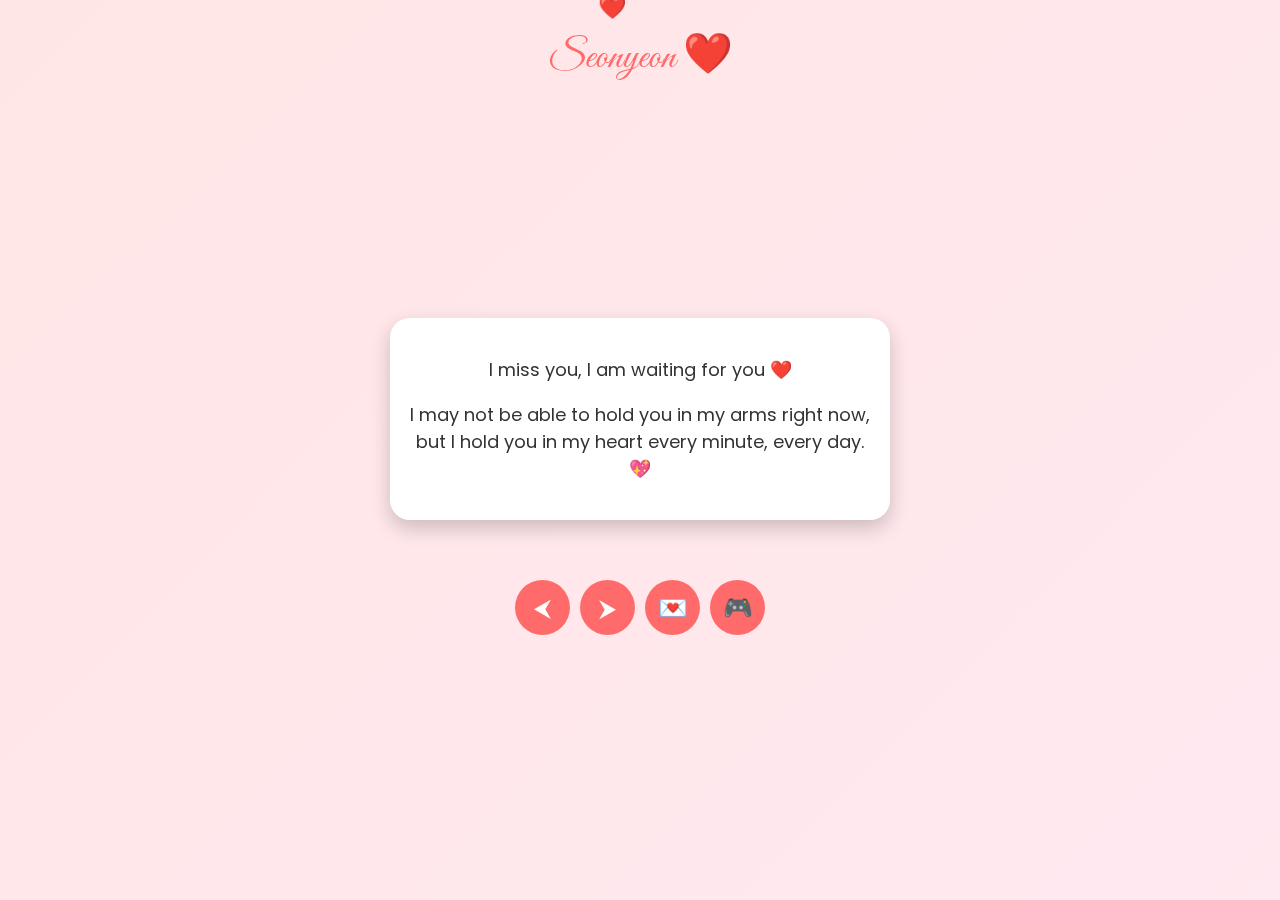
<file: Akkuez.html>
<!DOCTYPE html>
<html lang="en">
<head>
  <meta charset="UTF-8">
  <meta name="viewport" content="width=device-width, initial-scale=1">
  <title>Seonyeon ❤️</title>

  <!-- Fonts -->
  <link href="https://fonts.googleapis.com/css2?family=Great+Vibes&family=Poppins:wght@400;600&display=swap" rel="stylesheet">

  <style>
    * {
      box-sizing: border-box;
    }

    body {
      margin: 0;
      padding: 0;
      font-family: 'Poppins', sans-serif;
      background: linear-gradient(135deg, #ffe6e6, #ffe9f0);
      overflow-x: hidden;
      min-height: 100vh;
      position: relative;
    }

    .container {
      text-align: center;
      padding: 30px 15px;
      position: relative;
      min-height: 100vh;
      display: flex;
      flex-direction: column;
      justify-content: center; /* Changed to center content vertically */
      align-items: center;
      z-index: 1;
    }

    .title {
      font-family: 'Great Vibes', cursive;
      font-size: 40px;
      color: #ff6b6b;
      margin-top: 0;
      margin-bottom: 20px;
    }

    .content-wrapper {
      display: flex;
      flex-direction: column;
      align-items: center;
      justify-content: center;
      flex-grow: 1;
      width: 100%;
    }

    .page {
      display: none;
      font-size: 18px;
      color: #333;
      padding: 20px;
      background: white;
      margin: 20px auto;
      border-radius: 20px;
      max-width: 500px;
      box-shadow: 0 8px 20px rgba(0, 0, 0, 0.2);
      animation: fadeIn 0.8s;
    }

    .page.active {
      display: block;
    }

    .navigation {
      margin: 40px 0; /* Adjusted margin */
      display: flex;
      justify-content: center;
      gap: 10px;
      flex-wrap: wrap;
      position: relative;
      bottom: 0;
    }

    .nav-btn {
      background: #ff6b6b;
      border: none;
      border-radius: 50%;
      width: 55px;
      height: 55px;
      color: white;
      font-size: 24px;
      cursor: pointer;
      transition: 0.3s;
    }

    .nav-btn:hover {
      background: #ff3c3c;
    }

    .signature {
      font-family: 'Great Vibes', cursive;
      font-size: 26px;
      color: #d23669;
      margin-top: 30px;
    }

    /* Pop-ups */
    .pop-up {
      position: absolute;
      width: 220px;
      height: 170px;
      background-image: url('https://media1.tenor.com/m/_iNtJEYFXAQAAAAd/hugs-and-kisses-hugs.gif');
      background-size: cover;
      background-position: center;
      background-repeat: no-repeat;
      border: 2px solid #ff6b6b;
      border-radius: 15px;
      box-shadow: 0 4px 10px rgba(0,0,0,0.3);
      display: flex;
      align-items: center;
      justify-content: center;
      flex-direction: column;
      padding: 8px;
      font-family: 'Poppins', sans-serif;
      font-size: 13px;
      text-align: center;
      overflow: hidden;
      backdrop-filter: blur(3px);
      z-index: 9999;
      animation: popAppear 0.5s ease;
      touch-action: none;
      cursor: move;
    }

    .pop-up-text {
      background: rgba(255, 255, 255, 0.7);
      padding: 5px 10px;
      border-radius: 10px;
      margin-top: 50px;
    }

    .close-btn {
      position: absolute;
      top: 5px;
      right: 7px;
      background: #ff6b6b;
      color: white;
      border: none;
      border-radius: 50%;
      font-size: 10px;
      width: 20px;
      height: 20px;
      cursor: pointer;
    }

    /* Heart falling effect */
    .heart {
      position: fixed;
      top: -10px;
      font-size: 20px;
      color: #ff6b6b;
      animation: fall 5s linear infinite;
      z-index: 0;
    }

    /* Game Window */
    #gameWindow {
      position: fixed;
      top: 50%;
      left: 50%;
      transform: translate(-50%, -50%);
      width: 300px;
      height: 400px;
      background: rgba(255, 255, 255, 0.85);
      border-radius: 20px;
      box-shadow: 0 8px 20px rgba(0, 0, 0, 0.2);
      z-index: 9998;
      display: none;
      padding: 20px;
      backdrop-filter: blur(5px);
      border: 2px solid #ff6b6b;
    }

    #gameContent {
      width: 100%;
      height: 100%;
      position: relative;
    }

    .close-game {
      position: absolute;
      top: 10px;
      right: 10px;
      background: #ff6b6b;
      color: white;
      border: none;
      border-radius: 50%;
      width: 25px;
      height: 25px;
      cursor: pointer;
    }

    /* Game Elements */
    #gameScore {
      font-size: 18px;
      margin-bottom: 10px;
      color: #ff6b6b;
      font-weight: bold;
    }

    #gameTimer {
      font-size: 18px;
      margin-bottom: 15px;
      color: #ff6b6b;
      font-weight: bold;
    }

    #gameTarget {
      font-size: 40px;
      position: absolute;
      cursor: pointer;
      transition: transform 0.2s;
    }

    @keyframes fall {
      0% { transform: translateY(0) rotate(0deg); }
      100% { transform: translateY(100vh) rotate(360deg); }
    }

    @keyframes fadeIn {
      from { opacity: 0; }
      to { opacity: 1; }
    }

    @keyframes popAppear {
      0% { transform: scale(0); opacity: 0; }
      100% { transform: scale(1); opacity: 1; }
    }

    /* Mobile adjustments */
    @media (max-width: 600px) {
      .title {
        font-size: 32px;
      }

      .page {
        font-size: 16px;
        padding: 15px;
        max-width: 90%;
      }

      .signature {
        font-size: 22px;
      }

      .nav-btn {
        width: 50px;
        height: 50px;
        font-size: 20px;
      }

      .pop-up {
        width: 200px;
        height: 150px;
      }

      .pop-up-text {
        font-size: 12px;
      }

      #gameWindow {
        width: 280px;
        height: 380px;
      }
    }
  </style>

</head>

<body>

<div class="container">
  <div class="title">Seonyeon ❤️</div>
  
  <div class="content-wrapper">
    <div id="page1" class="page active">
      <p>I miss you, I am waiting for you ❤️</p>
      <p>I may not be able to hold you in my arms right now, but I hold you in my heart every minute, every day. 💖</p>
    </div>

    <div id="page2" class="page">
      <p>I showed you a side of me that no one had ever seen before. 🌸<br>
      I treated you like I've never treated anyone else.<br>
      For you, I tried to be who I've never been for anyone.<br>
      I did it only for you, because you were the one person I felt was "different" from the world. 🌹</p>

      <div class="signature">Your lovely Vishnu💕</div>
    </div>

    <div class="navigation">
      <button class="nav-btn" onclick="prevPage()">⮜</button>
      <button class="nav-btn" onclick="nextPage()">⮞</button>
      <button class="nav-btn" onclick="popUpMessages()">💌</button>
      <button class="nav-btn" onclick="openGameWindow()">🎮</button>
    </div>
  </div>
</div>

<!-- Game Window -->
<div id="gameWindow">
  <button class="close-game" onclick="closeGameWindow()">X</button>
  <div id="gameContent">
    <div id="gameScore">❤️ Score: 0</div>
    <div id="gameTimer">⏱️ Time: 30</div>
    <div id="gameTarget">❤️</div>
  </div>
</div>

<!-- Elfsight Audio Player -->
<script src="https://static.elfsight.com/platform/platform.js" async></script>
<div class="elfsight-app-9c05c733-357e-4296-b572-81576f6254f4" data-elfsight-app-lazy></div>

<script>
  // Page navigation
  let currentPage = 1;
  const totalPages = 2;

  function nextPage() {
    if (currentPage < totalPages) {
      document.getElementById(`page${currentPage}`).classList.remove('active');
      currentPage++;
      document.getElementById(`page${currentPage}`).classList.add('active');
    }
  }

  function prevPage() {
    if (currentPage > 1) {
      document.getElementById(`page${currentPage}`).classList.remove('active');
      currentPage--;
      document.getElementById(`page${currentPage}`).classList.add('active');
    }
  }

  // Popup messages
  function popUpMessages() {
    const messages = [
      'Miss you baby 💖',
      'Miss you yaar 💞',
      'Text me, I am waiting 💬',
      'Love youuu so much 😘',
      'Can\'t wait to see you 😍'
    ];

    messages.forEach(message => {
      const popUp = document.createElement('div');
      popUp.classList.add('pop-up');

      popUp.style.left = `${Math.random() * 70 + 10}%`;
      popUp.style.top = `${Math.random() * 70 + 10}%`;

      const closeBtn = document.createElement('button');
      closeBtn.classList.add('close-btn');
      closeBtn.innerHTML = 'X';
      closeBtn.onclick = () => popUp.remove();

      const popUpText = document.createElement('div');
      popUpText.classList.add('pop-up-text');
      popUpText.innerHTML = `${message}`;

      popUp.appendChild(closeBtn);
      popUp.appendChild(popUpText);
      document.body.appendChild(popUp);

      // Make it draggable
      makeDraggable(popUp);
    });
  }

  function makeDraggable(element) {
    let posX = 0, posY = 0, mouseX = 0, mouseY = 0;
    element.onmousedown = dragMouseDown;

    function dragMouseDown(e) {
      e.preventDefault();
      mouseX = e.clientX;
      mouseY = e.clientY;
      document.onmouseup = closeDragElement;
      document.onmousemove = elementDrag;
    }

    function elementDrag(e) {
      e.preventDefault();
      posX = mouseX - e.clientX;
      posY = mouseY - e.clientY;
      mouseX = e.clientX;
      mouseY = e.clientY;
      element.style.top = (element.offsetTop - posY) + "px";
      element.style.left = (element.offsetLeft - posX) + "px";
    }

    function closeDragElement() {
      document.onmouseup = null;
      document.onmousemove = null;
    }
  }

  // Game functionality
  let gameScore = 0;
  let gameTime = 30;
  let gameActive = false;
  let gameTimer;
  let targetMoveInterval;

  function openGameWindow() {
    document.getElementById('gameWindow').style.display = 'block';
    startGame();
  }

  function closeGameWindow() {
    document.getElementById('gameWindow').style.display = 'none';
    endGame();
  }

  function startGame() {
    gameScore = 0;
    gameTime = 30;
    gameActive = true;
    
    document.getElementById('gameScore').textContent = '❤️ Score: 0';
    document.getElementById('gameTimer').textContent = '⏱️ Time: 30';
    
    // Position target randomly
    moveTarget();
    
    // Start timer
    gameTimer = setInterval(() => {
      gameTime--;
      document.getElementById('gameTimer').textContent = `⏱️ Time: ${gameTime}`;
      
      if (gameTime <= 0) {
        endGame();
        alert(`awww baby you got ${gameScore} ❤️`);
      }
    }, 1000);
    
    // Move target every 1.5 seconds
    targetMoveInterval = setInterval(moveTarget, 1500);
    
    // Add click event to target
    document.getElementById('gameTarget').onclick = function() {
      if (gameActive) {
        gameScore++;
        document.getElementById('gameScore').textContent = `❤️ Score: ${gameScore}`;
        this.style.transform = 'scale(1.5)';
        setTimeout(() => {
          this.style.transform = 'scale(1)';
          moveTarget();
        }, 200);
      }
    };
  }

  function moveTarget() {
    if (!gameActive) return;
    
    const gameArea = document.getElementById('gameContent');
    const target = document.getElementById('gameTarget');
    
    const maxX = gameArea.clientWidth - target.clientWidth;
    const maxY = gameArea.clientHeight - target.clientHeight - 50; // Account for score/timer
    
    const randomX = Math.floor(Math.random() * maxX);
    const randomY = Math.floor(Math.random() * maxY) + 50; // Start below score/timer
    
    target.style.left = randomX + 'px';
    target.style.top = randomY + 'px';
  }

  function endGame() {
    gameActive = false;
    clearInterval(gameTimer);
    clearInterval(targetMoveInterval);
    document.getElementById('gameTarget').onclick = null;
  }

  // Falling hearts
  setInterval(() => {
    const heart = document.createElement('div');
    heart.className = 'heart';
    heart.style.left = Math.random() * 100 + 'vw';
    heart.style.fontSize = Math.random() * 10 + 20 + 'px';
    heart.innerHTML = '❤️';
    document.body.appendChild(heart);

    setTimeout(() => {
      heart.remove();
    }, 5000);
  }, 500);
</script>

</body>
</html>
</file>
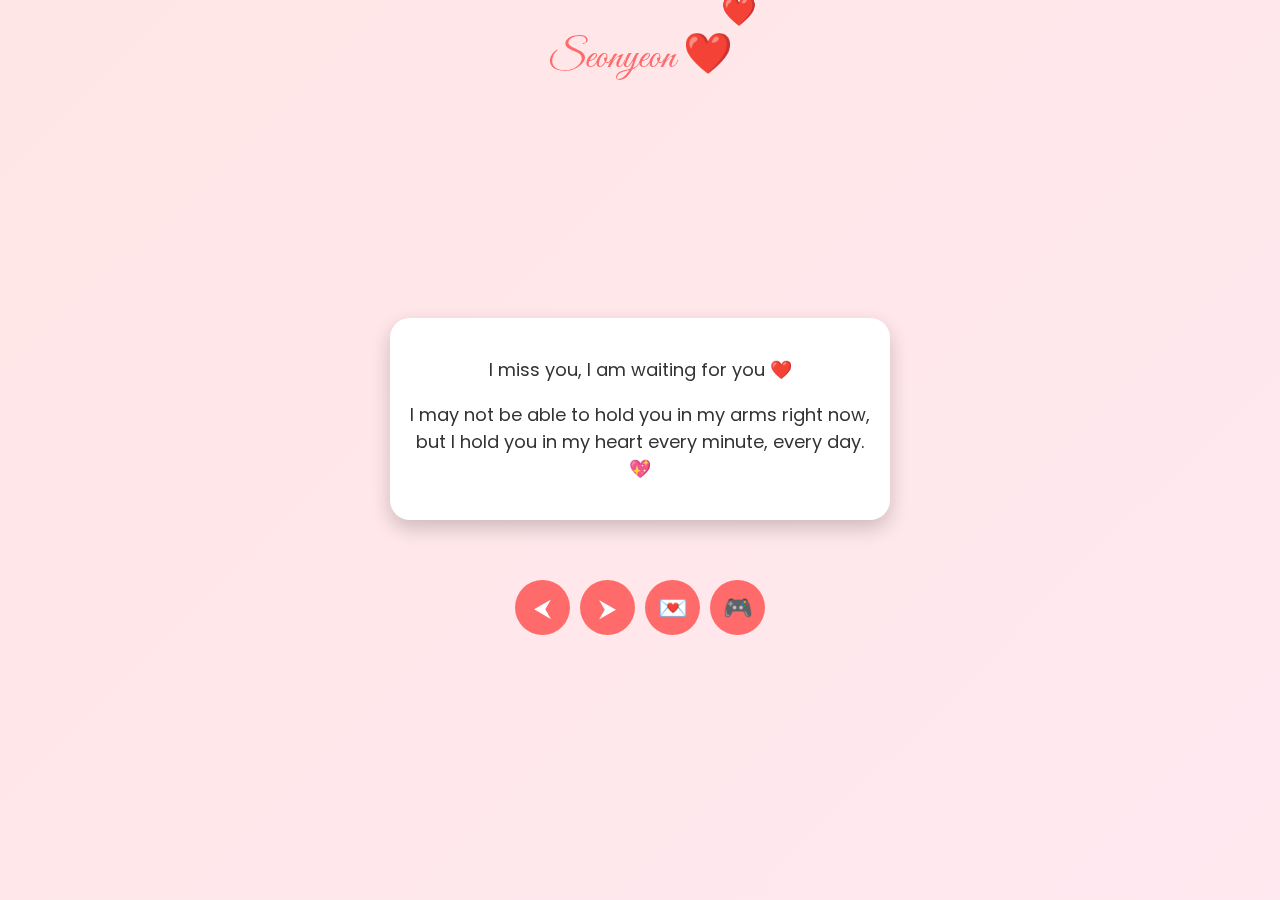
<file: new.txt.html>
<!DOCTYPE html>
<html lang="en">
<head>
  <meta charset="UTF-8">
  <meta name="viewport" content="width=device-width, initial-scale=1">
  <title>Seonyeon ❤️</title>

  <!-- Fonts -->
  <link href="https://fonts.googleapis.com/css2?family=Great+Vibes&family=Poppins:wght@400;600&display=swap" rel="stylesheet">

  <style>
    * {
      box-sizing: border-box;
    }

    body {
      margin: 0;
      padding: 0;
      font-family: 'Poppins', sans-serif;
      background: linear-gradient(135deg, #ffe6e6, #ffe9f0);
      overflow-x: hidden;
      min-height: 100vh;
      position: relative;
    }

    .container {
      text-align: center;
      padding: 30px 15px;
      position: relative;
      min-height: 100vh;
      display: flex;
      flex-direction: column;
      justify-content: center; /* Changed to center content vertically */
      align-items: center;
      z-index: 1;
    }

    .title {
      font-family: 'Great Vibes', cursive;
      font-size: 40px;
      color: #ff6b6b;
      margin-top: 0;
      margin-bottom: 20px;
    }

    .content-wrapper {
      display: flex;
      flex-direction: column;
      align-items: center;
      justify-content: center;
      flex-grow: 1;
      width: 100%;
    }

    .page {
      display: none;
      font-size: 18px;
      color: #333;
      padding: 20px;
      background: white;
      margin: 20px auto;
      border-radius: 20px;
      max-width: 500px;
      box-shadow: 0 8px 20px rgba(0, 0, 0, 0.2);
      animation: fadeIn 0.8s;
    }

    .page.active {
      display: block;
    }

    .navigation {
      margin: 40px 0; /* Adjusted margin */
      display: flex;
      justify-content: center;
      gap: 10px;
      flex-wrap: wrap;
      position: relative;
      bottom: 0;
    }

    .nav-btn {
      background: #ff6b6b;
      border: none;
      border-radius: 50%;
      width: 55px;
      height: 55px;
      color: white;
      font-size: 24px;
      cursor: pointer;
      transition: 0.3s;
    }

    .nav-btn:hover {
      background: #ff3c3c;
    }

    .signature {
      font-family: 'Great Vibes', cursive;
      font-size: 26px;
      color: #d23669;
      margin-top: 30px;
    }

    /* Pop-ups */
    .pop-up {
      position: absolute;
      width: 220px;
      height: 170px;
      background-image: url('https://media1.tenor.com/m/_iNtJEYFXAQAAAAd/hugs-and-kisses-hugs.gif');
      background-size: cover;
      background-position: center;
      background-repeat: no-repeat;
      border: 2px solid #ff6b6b;
      border-radius: 15px;
      box-shadow: 0 4px 10px rgba(0,0,0,0.3);
      display: flex;
      align-items: center;
      justify-content: center;
      flex-direction: column;
      padding: 8px;
      font-family: 'Poppins', sans-serif;
      font-size: 13px;
      text-align: center;
      overflow: hidden;
      backdrop-filter: blur(3px);
      z-index: 9999;
      animation: popAppear 0.5s ease;
      touch-action: none;
      cursor: move;
    }

    .pop-up-text {
      background: rgba(255, 255, 255, 0.7);
      padding: 5px 10px;
      border-radius: 10px;
      margin-top: 50px;
    }

    .close-btn {
      position: absolute;
      top: 5px;
      right: 7px;
      background: #ff6b6b;
      color: white;
      border: none;
      border-radius: 50%;
      font-size: 10px;
      width: 20px;
      height: 20px;
      cursor: pointer;
    }

    /* Heart falling effect */
    .heart {
      position: fixed;
      top: -10px;
      font-size: 20px;
      color: #ff6b6b;
      animation: fall 5s linear infinite;
      z-index: 0;
    }

    /* Game Window */
    #gameWindow {
      position: fixed;
      top: 50%;
      left: 50%;
      transform: translate(-50%, -50%);
      width: 300px;
      height: 400px;
      background: rgba(255, 255, 255, 0.85);
      border-radius: 20px;
      box-shadow: 0 8px 20px rgba(0, 0, 0, 0.2);
      z-index: 9998;
      display: none;
      padding: 20px;
      backdrop-filter: blur(5px);
      border: 2px solid #ff6b6b;
    }

    #gameContent {
      width: 100%;
      height: 100%;
      position: relative;
    }

    .close-game {
      position: absolute;
      top: 10px;
      right: 10px;
      background: #ff6b6b;
      color: white;
      border: none;
      border-radius: 50%;
      width: 25px;
      height: 25px;
      cursor: pointer;
    }

    /* Game Elements */
    #gameScore {
      font-size: 18px;
      margin-bottom: 10px;
      color: #ff6b6b;
      font-weight: bold;
    }

    #gameTimer {
      font-size: 18px;
      margin-bottom: 15px;
      color: #ff6b6b;
      font-weight: bold;
    }

    #gameTarget {
      font-size: 40px;
      position: absolute;
      cursor: pointer;
      transition: transform 0.2s;
    }

    @keyframes fall {
      0% { transform: translateY(0) rotate(0deg); }
      100% { transform: translateY(100vh) rotate(360deg); }
    }

    @keyframes fadeIn {
      from { opacity: 0; }
      to { opacity: 1; }
    }

    @keyframes popAppear {
      0% { transform: scale(0); opacity: 0; }
      100% { transform: scale(1); opacity: 1; }
    }

    /* Mobile adjustments */
    @media (max-width: 600px) {
      .title {
        font-size: 32px;
      }

      .page {
        font-size: 16px;
        padding: 15px;
        max-width: 90%;
      }

      .signature {
        font-size: 22px;
      }

      .nav-btn {
        width: 50px;
        height: 50px;
        font-size: 20px;
      }

      .pop-up {
        width: 200px;
        height: 150px;
      }

      .pop-up-text {
        font-size: 12px;
      }

      #gameWindow {
        width: 280px;
        height: 380px;
      }
    }
  </style>

</head>

<body>

<div class="container">
  <div class="title">Seonyeon ❤️</div>
  
  <div class="content-wrapper">
    <div id="page1" class="page active">
      <p>I miss you, I am waiting for you ❤️</p>
      <p>I may not be able to hold you in my arms right now, but I hold you in my heart every minute, every day. 💖</p>
    </div>

    <div id="page2" class="page">
      <p>I showed you a side of me that no one had ever seen before. 🌸<br>
      I treated you like I've never treated anyone else.<br>
      For you, I tried to be who I've never been for anyone.<br>
      I did it only for you, because you were the one person I felt was "different" from the world. 🌹</p>

      <div class="signature">Your lovely Vishnu💕</div>
    </div>

    <div class="navigation">
      <button class="nav-btn" onclick="prevPage()">⮜</button>
      <button class="nav-btn" onclick="nextPage()">⮞</button>
      <button class="nav-btn" onclick="popUpMessages()">💌</button>
      <button class="nav-btn" onclick="openGameWindow()">🎮</button>
    </div>
  </div>
</div>

<!-- Game Window -->
<div id="gameWindow">
  <button class="close-game" onclick="closeGameWindow()">X</button>
  <div id="gameContent">
    <div id="gameScore">❤️ Score: 0</div>
    <div id="gameTimer">⏱️ Time: 30</div>
    <div id="gameTarget">❤️</div>
  </div>
</div>

<!-- Elfsight Audio Player -->
<script src="https://static.elfsight.com/platform/platform.js" async></script>
<div class="elfsight-app-9c05c733-357e-4296-b572-81576f6254f4" data-elfsight-app-lazy></div>

<script>
  // Page navigation
  let currentPage = 1;
  const totalPages = 2;

  function nextPage() {
    if (currentPage < totalPages) {
      document.getElementById(`page${currentPage}`).classList.remove('active');
      currentPage++;
      document.getElementById(`page${currentPage}`).classList.add('active');
    }
  }

  function prevPage() {
    if (currentPage > 1) {
      document.getElementById(`page${currentPage}`).classList.remove('active');
      currentPage--;
      document.getElementById(`page${currentPage}`).classList.add('active');
    }
  }

  // Popup messages
  function popUpMessages() {
    const messages = [
      'Miss you baby 💖',
      'Miss you yaar 💞',
      'Text me, I am waiting 💬',
      'Love youuu so much 😘',
      'Can\'t wait to see you 😍'
    ];

    messages.forEach(message => {
      const popUp = document.createElement('div');
      popUp.classList.add('pop-up');

      popUp.style.left = `${Math.random() * 70 + 10}%`;
      popUp.style.top = `${Math.random() * 70 + 10}%`;

      const closeBtn = document.createElement('button');
      closeBtn.classList.add('close-btn');
      closeBtn.innerHTML = 'X';
      closeBtn.onclick = () => popUp.remove();

      const popUpText = document.createElement('div');
      popUpText.classList.add('pop-up-text');
      popUpText.innerHTML = `${message}`;

      popUp.appendChild(closeBtn);
      popUp.appendChild(popUpText);
      document.body.appendChild(popUp);

      // Make it draggable
      makeDraggable(popUp);
    });
  }

  function makeDraggable(element) {
    let posX = 0, posY = 0, mouseX = 0, mouseY = 0;
    element.onmousedown = dragMouseDown;

    function dragMouseDown(e) {
      e.preventDefault();
      mouseX = e.clientX;
      mouseY = e.clientY;
      document.onmouseup = closeDragElement;
      document.onmousemove = elementDrag;
    }

    function elementDrag(e) {
      e.preventDefault();
      posX = mouseX - e.clientX;
      posY = mouseY - e.clientY;
      mouseX = e.clientX;
      mouseY = e.clientY;
      element.style.top = (element.offsetTop - posY) + "px";
      element.style.left = (element.offsetLeft - posX) + "px";
    }

    function closeDragElement() {
      document.onmouseup = null;
      document.onmousemove = null;
    }
  }

  // Game functionality
  let gameScore = 0;
  let gameTime = 30;
  let gameActive = false;
  let gameTimer;
  let targetMoveInterval;

  function openGameWindow() {
    document.getElementById('gameWindow').style.display = 'block';
    startGame();
  }

  function closeGameWindow() {
    document.getElementById('gameWindow').style.display = 'none';
    endGame();
  }

  function startGame() {
    gameScore = 0;
    gameTime = 30;
    gameActive = true;
    
    document.getElementById('gameScore').textContent = '❤️ Score: 0';
    document.getElementById('gameTimer').textContent = '⏱️ Time: 30';
    
    // Position target randomly
    moveTarget();
    
    // Start timer
    gameTimer = setInterval(() => {
      gameTime--;
      document.getElementById('gameTimer').textContent = `⏱️ Time: ${gameTime}`;
      
      if (gameTime <= 0) {
        endGame();
        alert(`awww baby you got ${gameScore} ❤️`);
      }
    }, 1000);
    
    // Move target every 1.5 seconds
    targetMoveInterval = setInterval(moveTarget, 1500);
    
    // Add click event to target
    document.getElementById('gameTarget').onclick = function() {
      if (gameActive) {
        gameScore++;
        document.getElementById('gameScore').textContent = `❤️ Score: ${gameScore}`;
        this.style.transform = 'scale(1.5)';
        setTimeout(() => {
          this.style.transform = 'scale(1)';
          moveTarget();
        }, 200);
      }
    };
  }

  function moveTarget() {
    if (!gameActive) return;
    
    const gameArea = document.getElementById('gameContent');
    const target = document.getElementById('gameTarget');
    
    const maxX = gameArea.clientWidth - target.clientWidth;
    const maxY = gameArea.clientHeight - target.clientHeight - 50; // Account for score/timer
    
    const randomX = Math.floor(Math.random() * maxX);
    const randomY = Math.floor(Math.random() * maxY) + 50; // Start below score/timer
    
    target.style.left = randomX + 'px';
    target.style.top = randomY + 'px';
  }

  function endGame() {
    gameActive = false;
    clearInterval(gameTimer);
    clearInterval(targetMoveInterval);
    document.getElementById('gameTarget').onclick = null;
  }

  // Falling hearts
  setInterval(() => {
    const heart = document.createElement('div');
    heart.className = 'heart';
    heart.style.left = Math.random() * 100 + 'vw';
    heart.style.fontSize = Math.random() * 10 + 20 + 'px';
    heart.innerHTML = '❤️';
    document.body.appendChild(heart);

    setTimeout(() => {
      heart.remove();
    }, 5000);
  }, 500);
</script>

</body>
</html>
</file>
